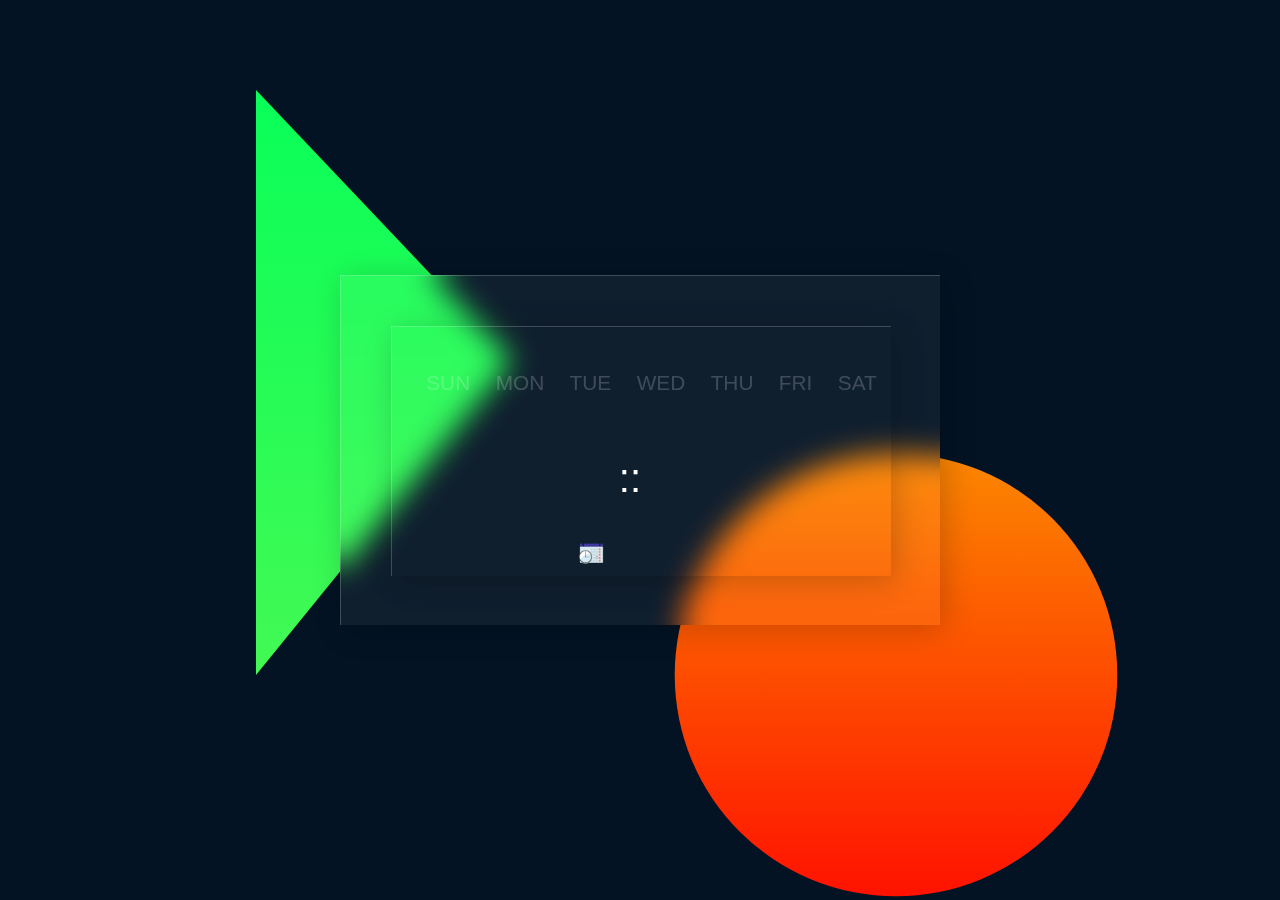
<file: Digital_Clock/index.html>
<!doctype html>
<html lang="en">
  <head>
    <title>Clock</title>
    <!-- Required meta tags -->
    <meta charset="utf-8">
    <meta name="viewport" content="width=device-width, initial-scale=1, shrink-to-fit=no">

    <!-- Bootstrap CSS -->
    <link rel="stylesheet" href="https://stackpath.bootstrapcdn.com/bootstrap/4.3.1/css/bootstrap.min.css" integrity="sha384-ggOyR0iXCbMQv3Xipma34MD+dH/1fQ784/j6cY/iJTQUOhcWr7x9JvoRxT2MZw1T" crossorigin="anonymous">
    <link rel="stylesheet" href="./css/clock.css">

</head>
  <body>
      
    <div class="container">
        <div class="clock">
            <div class="inside">
                <div class="content">
                    <!-- Days -->
                    <p class="days">
                        <span id="sun">SUN</span>&nbsp;<span id="mon">MON</span>&nbsp;<span id="tue">TUE</span>&nbsp;<span id="wed">WED</span>&nbsp;<span id="thu">THU</span>&nbsp;<span id="fri">FRI</span>&nbsp;<span id="sat">SAT</span>
                    </p>
                    <!-- Days -->
                    
                    <br />
                    <!-- Time -->
                    <p class="text">
                        <span id="hours"></span>:<span id="min"></span>:<span id="sec"></span>&nbsp;&nbsp;<span id="time"></span>
                    </p>
                    <!-- Time -->

                    <!-- Date -->
                    <p id="date">
                        <span id="cal">
                            <img src="./img/cal_img.png" alt="cal" />
                        </span>
                        <span id="day"></span>
                        <span id="month"></span>
                        <span id="year"></span>
                    </p>
                    <!-- Date -->
                </div>
            </div>
        </div>
    </div>

    <!-- Optional JavaScript -->
    <!-- jQuery first, then Popper.js, then Bootstrap JS -->
    <script src="https://code.jquery.com/jquery-3.3.1.slim.min.js" integrity="sha384-q8i/X+965DzO0rT7abK41JStQIAqVgRVzpbzo5smXKp4YfRvH+8abtTE1Pi6jizo" crossorigin="anonymous"></script>
    <script src="https://cdnjs.cloudflare.com/ajax/libs/popper.js/1.14.7/umd/popper.min.js" integrity="sha384-UO2eT0CpHqdSJQ6hJty5KVphtPhzWj9WO1clHTMGa3JDZwrnQq4sF86dIHNDz0W1" crossorigin="anonymous"></script>
    <script src="https://stackpath.bootstrapcdn.com/bootstrap/4.3.1/js/bootstrap.min.js" integrity="sha384-JjSmVgyd0p3pXB1rRibZUAYoIIy6OrQ6VrjIEaFf/nJGzIxFDsf4x0xIM+B07jRM" crossorigin="anonymous"></script>
  
    <script src="./js/index.js"></script>
</body>
</html>
</file>
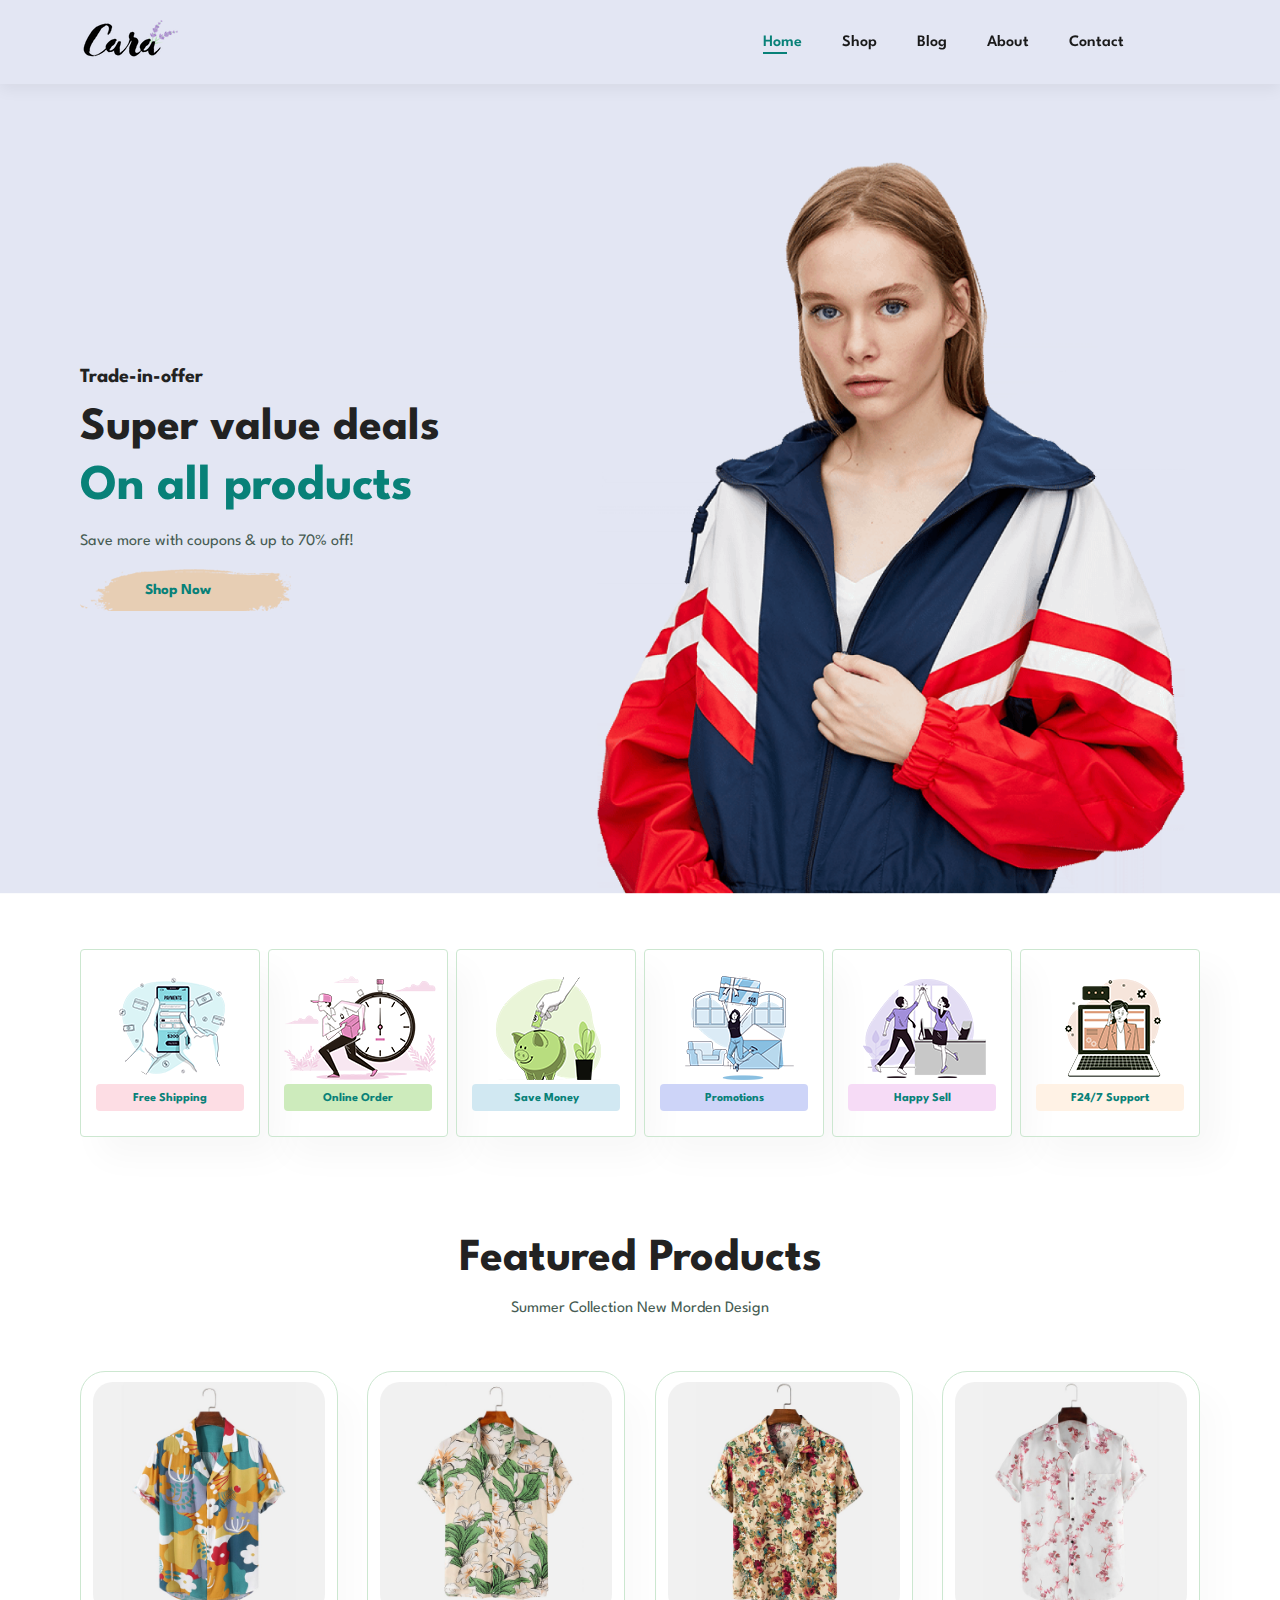
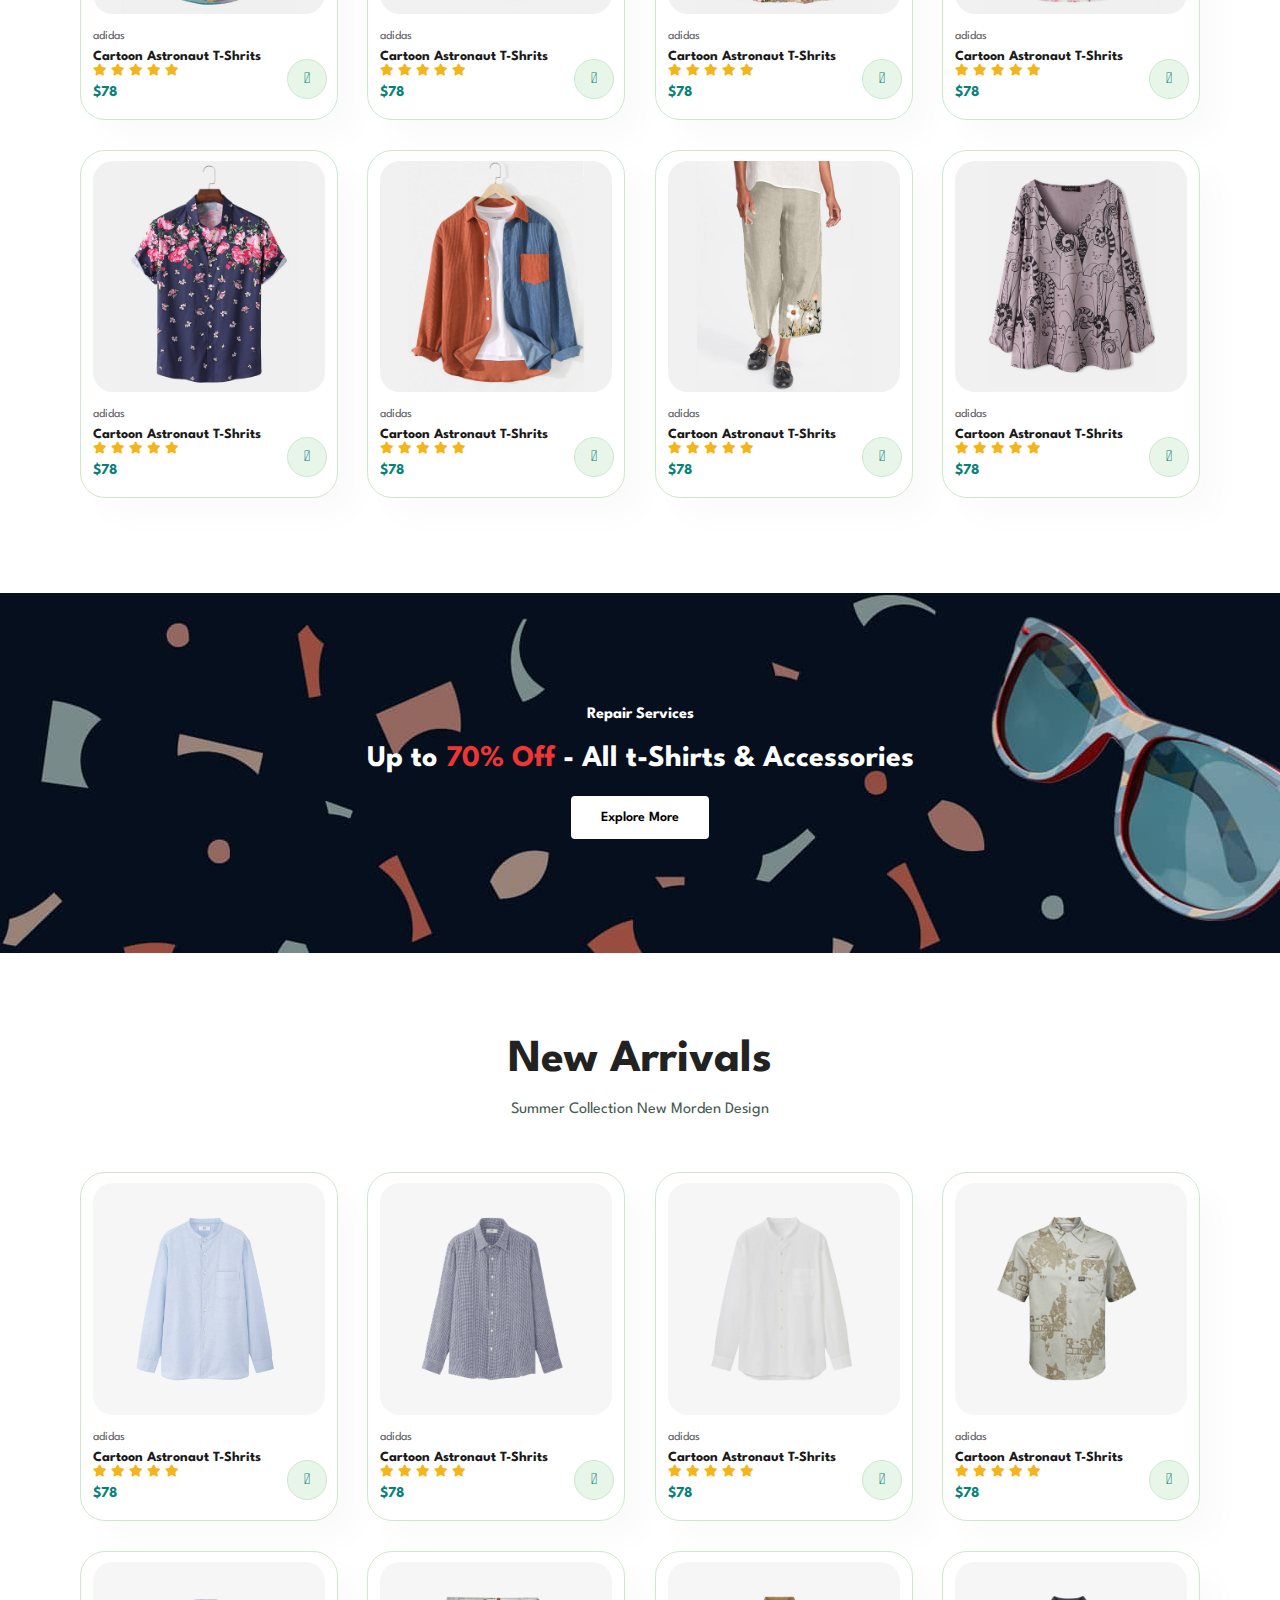
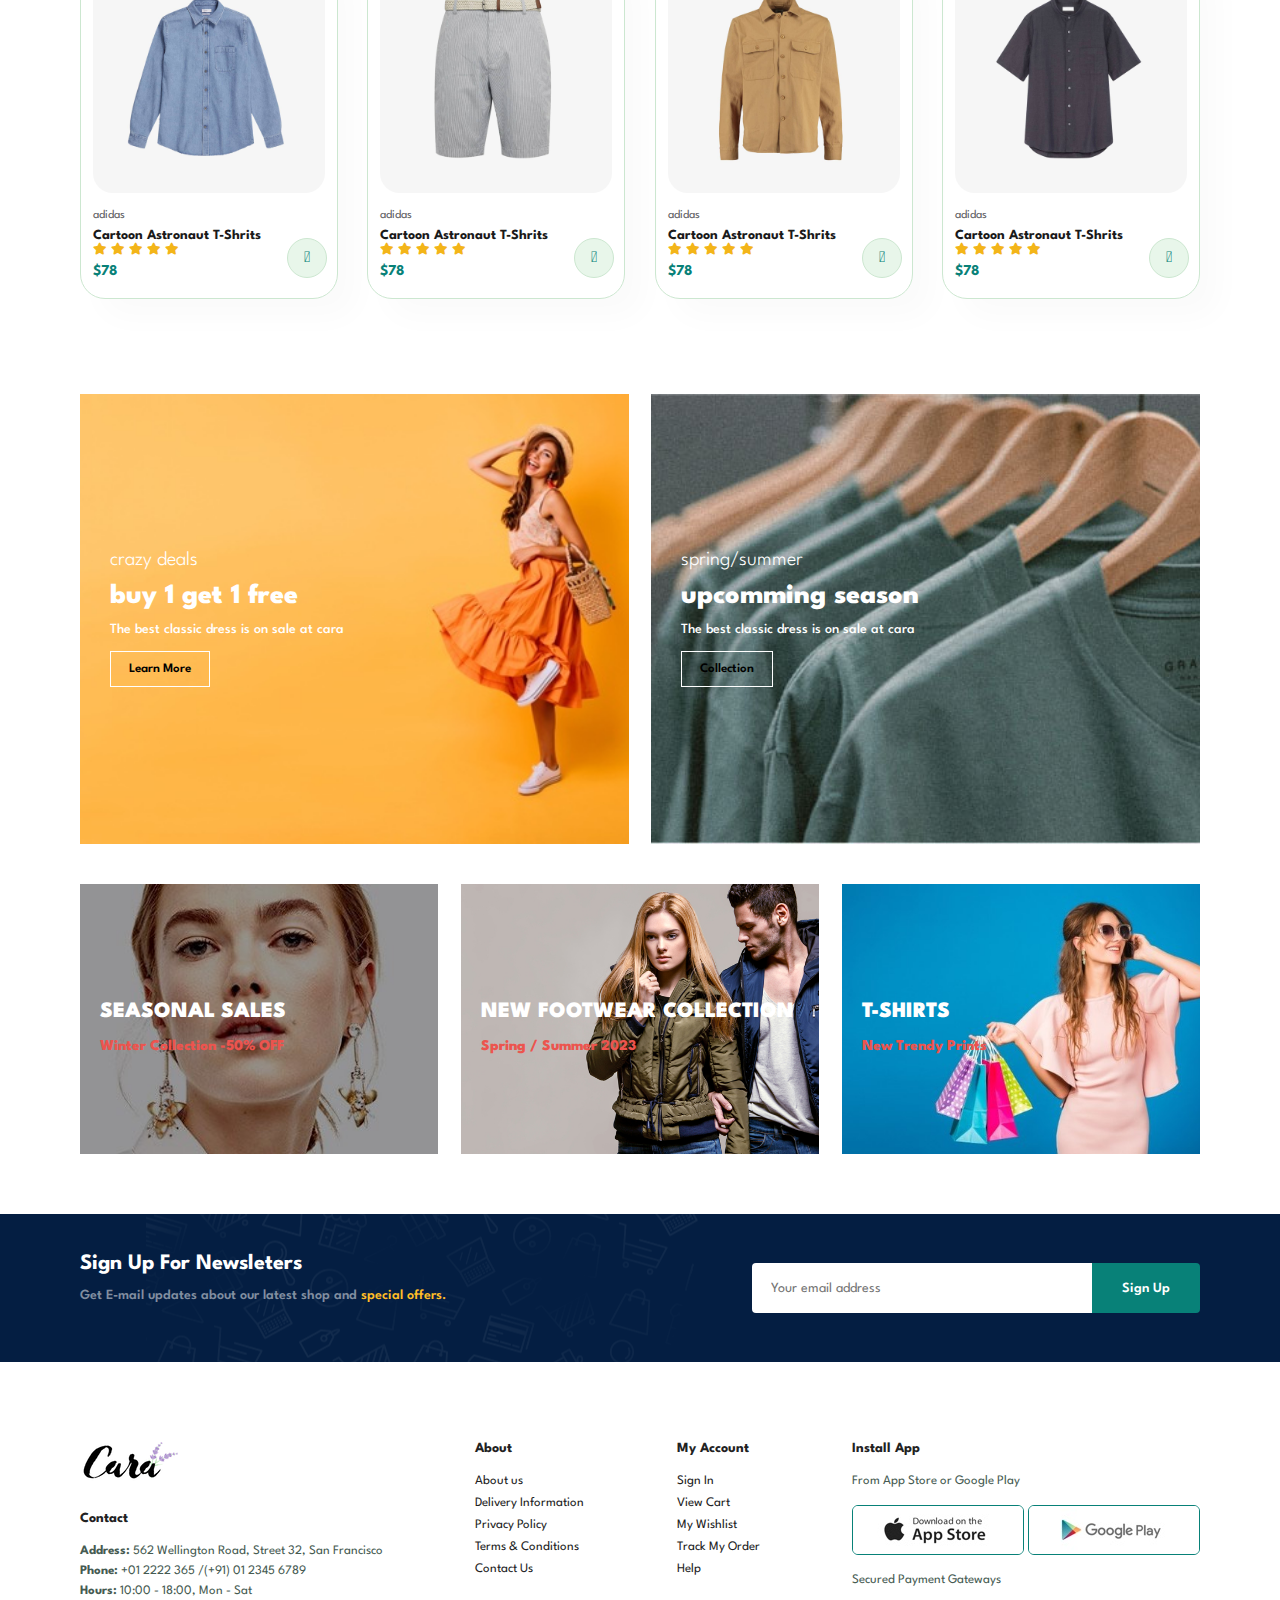
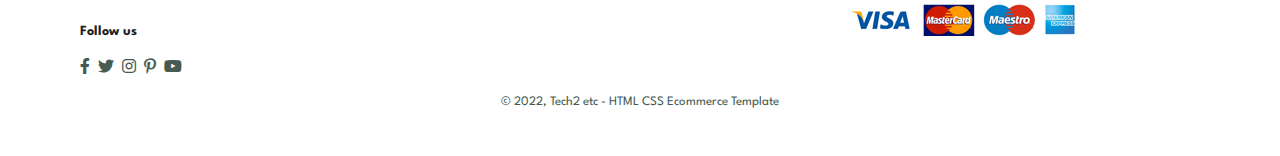
<file: E-Commerce_Website/index.html>
<!DOCTYPE html>
<html lang="en">
  <head>
    <meta charset="UTF-8" />
    <meta http-equiv="X-UA-Compatible" content="IE=edge" />
    <meta name="viewport" content="width=device-width, initial-scale=1.0" />
    <title>Tech2etc Ecommerce Tutorial</title>
    <link
      rel="stylesheet"
      href="https://pro.fontawesome.com/releases/v5.10.0/css/all.css"
    />

    <link rel="stylesheet" href="./css/style.css" />
  </head>

  <body>
    <section id="header">
      <a href="#"><img src="./img/logo.png" class="logo" alt="" /></a>

      <div>
        <ul id="navbar">
          <li><a href="index.html" class="active">Home</a></li>
          <li><a href="shop.html">Shop</a></li>
          <li><a href="blog.html">Blog</a></li>
          <li><a href="about.html">About</a></li>
          <li><a href="contact.html">Contact</a></li>
          <li id="lg-bag">
            <a href="cart.html"><i class="far fa-shopping-bag"></i></a>
          </li>
          <a href="#" id="close"><i class="far fa-times"></i></a>
        </ul>
      </div>

      <div id="mobile">
        <a href="cart.html"><i class="far fa-shopping-bag"></i></a>
        <i id="bar" class="fas fa-outdent"></i>
      </div>
    </section>

    <section id="hero">
      <h4>Trade-in-offer</h4>
      <h2>Super value deals</h2>
      <h1>On all products</h1>
      <p>Save more with coupons & up to 70% off!</p>
      <button>Shop Now</button>
    </section>

    <section id="feature" class="section-p1">
      <div class="fe-box">
        <img src="./img/features/f1.png" alt="" />
        <h6>Free Shipping</h6>
      </div>
      <div class="fe-box">
        <img src="./img/features/f2.png" alt="" />
        <h6>Online Order</h6>
      </div>
      <div class="fe-box">
        <img src="./img/features/f3.png" alt="" />
        <h6>Save Money</h6>
      </div>
      <div class="fe-box">
        <img src="./img/features/f4.png" alt="" />
        <h6>Promotions</h6>
      </div>
      <div class="fe-box">
        <img src="./img/features/f5.png" alt="" />
        <h6>Happy Sell</h6>
      </div>
      <div class="fe-box">
        <img src="./img/features/f6.png" alt="" />
        <h6>F24/7 Support</h6>
      </div>
    </section>

    <section id="product1" class="section-p1">
      <h2>Featured Products</h2>
      <p>Summer Collection New Morden Design</p>
      <div class="pro-container">
        <div class="pro">
          <img src="./img/products/f1.jpg" alt="" />
          <div class="des">
            <span>adidas</span>
            <h5>Cartoon Astronaut T-Shrits</h5>
            <div class="star">
              <i class="fas fa-star"></i>
              <i class="fas fa-star"></i>
              <i class="fas fa-star"></i>
              <i class="fas fa-star"></i>
              <i class="fas fa-star"></i>
            </div>
            <h4>$78</h4>
          </div>
          <a href="#"><i class="fal fa-shopping-cart cart"></i></a>
        </div>
        <div class="pro">
          <img src="./img/products/f2.jpg" alt="" />
          <div class="des">
            <span>adidas</span>
            <h5>Cartoon Astronaut T-Shrits</h5>
            <div class="star">
              <i class="fas fa-star"></i>
              <i class="fas fa-star"></i>
              <i class="fas fa-star"></i>
              <i class="fas fa-star"></i>
              <i class="fas fa-star"></i>
            </div>
            <h4>$78</h4>
          </div>
          <a href="#"><i class="fal fa-shopping-cart cart"></i></a>
        </div>
        <div class="pro">
          <img src="./img/products/f3.jpg" alt="" />
          <div class="des">
            <span>adidas</span>
            <h5>Cartoon Astronaut T-Shrits</h5>
            <div class="star">
              <i class="fas fa-star"></i>
              <i class="fas fa-star"></i>
              <i class="fas fa-star"></i>
              <i class="fas fa-star"></i>
              <i class="fas fa-star"></i>
            </div>
            <h4>$78</h4>
          </div>
          <a href="#"><i class="fal fa-shopping-cart cart"></i></a>
        </div>
        <div class="pro">
          <img src="./img/products/f4.jpg" alt="" />
          <div class="des">
            <span>adidas</span>
            <h5>Cartoon Astronaut T-Shrits</h5>
            <div class="star">
              <i class="fas fa-star"></i>
              <i class="fas fa-star"></i>
              <i class="fas fa-star"></i>
              <i class="fas fa-star"></i>
              <i class="fas fa-star"></i>
            </div>
            <h4>$78</h4>
          </div>
          <a href="#"><i class="fal fa-shopping-cart cart"></i></a>
        </div>
        <div class="pro">
          <img src="./img/products/f5.jpg" alt="" />
          <div class="des">
            <span>adidas</span>
            <h5>Cartoon Astronaut T-Shrits</h5>
            <div class="star">
              <i class="fas fa-star"></i>
              <i class="fas fa-star"></i>
              <i class="fas fa-star"></i>
              <i class="fas fa-star"></i>
              <i class="fas fa-star"></i>
            </div>
            <h4>$78</h4>
          </div>
          <a href="#"><i class="fal fa-shopping-cart cart"></i></a>
        </div>
        <div class="pro">
          <img src="./img/products/f6.jpg" alt="" />
          <div class="des">
            <span>adidas</span>
            <h5>Cartoon Astronaut T-Shrits</h5>
            <div class="star">
              <i class="fas fa-star"></i>
              <i class="fas fa-star"></i>
              <i class="fas fa-star"></i>
              <i class="fas fa-star"></i>
              <i class="fas fa-star"></i>
            </div>
            <h4>$78</h4>
          </div>
          <a href="#"><i class="fal fa-shopping-cart cart"></i></a>
        </div>
        <div class="pro">
          <img src="./img/products/f7.jpg" alt="" />
          <div class="des">
            <span>adidas</span>
            <h5>Cartoon Astronaut T-Shrits</h5>
            <div class="star">
              <i class="fas fa-star"></i>
              <i class="fas fa-star"></i>
              <i class="fas fa-star"></i>
              <i class="fas fa-star"></i>
              <i class="fas fa-star"></i>
            </div>
            <h4>$78</h4>
          </div>
          <a href="#"><i class="fal fa-shopping-cart cart"></i></a>
        </div>
        <div class="pro">
          <img src="./img/products/f8.jpg" alt="" />
          <div class="des">
            <span>adidas</span>
            <h5>Cartoon Astronaut T-Shrits</h5>
            <div class="star">
              <i class="fas fa-star"></i>
              <i class="fas fa-star"></i>
              <i class="fas fa-star"></i>
              <i class="fas fa-star"></i>
              <i class="fas fa-star"></i>
            </div>
            <h4>$78</h4>
          </div>
          <a href="#"><i class="fal fa-shopping-cart cart"></i></a>
        </div>
      </div>
    </section>

    <section id="banner" class="section-m1">
      <h4>Repair Services</h4>
      <h2>Up to <span>70% Off </span> - All t-Shirts & Accessories</h2>
      <button class="normal">Explore More</button>
    </section>

    <section id="product1" class="section-p1">
      <h2>New Arrivals</h2>
      <p>Summer Collection New Morden Design</p>
      <div class="pro-container">
        <div class="pro">
          <img src="./img/products/n1.jpg" alt="" />
          <div class="des">
            <span>adidas</span>
            <h5>Cartoon Astronaut T-Shrits</h5>
            <div class="star">
              <i class="fas fa-star"></i>
              <i class="fas fa-star"></i>
              <i class="fas fa-star"></i>
              <i class="fas fa-star"></i>
              <i class="fas fa-star"></i>
            </div>
            <h4>$78</h4>
          </div>
          <a href="#"><i class="fal fa-shopping-cart cart"></i></a>
        </div>
        <div class="pro">
          <img src="./img/products/n2.jpg" alt="" />
          <div class="des">
            <span>adidas</span>
            <h5>Cartoon Astronaut T-Shrits</h5>
            <div class="star">
              <i class="fas fa-star"></i>
              <i class="fas fa-star"></i>
              <i class="fas fa-star"></i>
              <i class="fas fa-star"></i>
              <i class="fas fa-star"></i>
            </div>
            <h4>$78</h4>
          </div>
          <a href="#"><i class="fal fa-shopping-cart cart"></i></a>
        </div>
        <div class="pro">
          <img src="./img/products/n3.jpg" alt="" />
          <div class="des">
            <span>adidas</span>
            <h5>Cartoon Astronaut T-Shrits</h5>
            <div class="star">
              <i class="fas fa-star"></i>
              <i class="fas fa-star"></i>
              <i class="fas fa-star"></i>
              <i class="fas fa-star"></i>
              <i class="fas fa-star"></i>
            </div>
            <h4>$78</h4>
          </div>
          <a href="#"><i class="fal fa-shopping-cart cart"></i></a>
        </div>
        <div class="pro">
          <img src="./img/products/n4.jpg" alt="" />
          <div class="des">
            <span>adidas</span>
            <h5>Cartoon Astronaut T-Shrits</h5>
            <div class="star">
              <i class="fas fa-star"></i>
              <i class="fas fa-star"></i>
              <i class="fas fa-star"></i>
              <i class="fas fa-star"></i>
              <i class="fas fa-star"></i>
            </div>
            <h4>$78</h4>
          </div>
          <a href="#"><i class="fal fa-shopping-cart cart"></i></a>
        </div>
        <div class="pro">
          <img src="./img/products/n5.jpg" alt="" />
          <div class="des">
            <span>adidas</span>
            <h5>Cartoon Astronaut T-Shrits</h5>
            <div class="star">
              <i class="fas fa-star"></i>
              <i class="fas fa-star"></i>
              <i class="fas fa-star"></i>
              <i class="fas fa-star"></i>
              <i class="fas fa-star"></i>
            </div>
            <h4>$78</h4>
          </div>
          <a href="#"><i class="fal fa-shopping-cart cart"></i></a>
        </div>
        <div class="pro">
          <img src="./img/products/n6.jpg" alt="" />
          <div class="des">
            <span>adidas</span>
            <h5>Cartoon Astronaut T-Shrits</h5>
            <div class="star">
              <i class="fas fa-star"></i>
              <i class="fas fa-star"></i>
              <i class="fas fa-star"></i>
              <i class="fas fa-star"></i>
              <i class="fas fa-star"></i>
            </div>
            <h4>$78</h4>
          </div>
          <a href="#"><i class="fal fa-shopping-cart cart"></i></a>
        </div>
        <div class="pro">
          <img src="./img/products/n7.jpg" alt="" />
          <div class="des">
            <span>adidas</span>
            <h5>Cartoon Astronaut T-Shrits</h5>
            <div class="star">
              <i class="fas fa-star"></i>
              <i class="fas fa-star"></i>
              <i class="fas fa-star"></i>
              <i class="fas fa-star"></i>
              <i class="fas fa-star"></i>
            </div>
            <h4>$78</h4>
          </div>
          <a href="#"><i class="fal fa-shopping-cart cart"></i></a>
        </div>
        <div class="pro">
          <img src="./img/products/n8.jpg" alt="" />
          <div class="des">
            <span>adidas</span>
            <h5>Cartoon Astronaut T-Shrits</h5>
            <div class="star">
              <i class="fas fa-star"></i>
              <i class="fas fa-star"></i>
              <i class="fas fa-star"></i>
              <i class="fas fa-star"></i>
              <i class="fas fa-star"></i>
            </div>
            <h4>$78</h4>
          </div>
          <a href="#"><i class="fal fa-shopping-cart cart"></i></a>
        </div>
      </div>
    </section>

    <section id="sm-banner" class="section-p1">
      <div class="banner-box">
        <h4>crazy deals</h4>
        <h2>buy 1 get 1 free</h2>
        <span>The best classic dress is on sale at cara</span>
        <button class="white">Learn More</button>
      </div>
      <div class="banner-box banner-box2">
        <h4>spring/summer</h4>
        <h2>upcomming season</h2>
        <span>The best classic dress is on sale at cara</span>
        <button class="white">Collection</button>
      </div>
    </section>

    <section id="banner3">
      <div class="banner-box">
        <h2>SEASONAL SALES</h2>
        <h3>Winter Collection -50% OFF</h3>
      </div>
      <div class="banner-box banner-box2">
        <h2>NEW FOOTWEAR COLLECTION</h2>
        <h3>Spring / Summer 2023</h3>
      </div>
      <div class="banner-box banner-box3">
        <h2>T-SHIRTS</h2>
        <h3>New Trendy Prints</h3>
      </div>
    </section>

    <section id="newsletter" class="section-p1 section-m1">
      <div class="newstext">
        <h4>Sign Up For Newsleters</h4>
        <p>
          Get E-mail updates about our latest shop and
          <span>special offers.</span>
        </p>
      </div>
      <div class="form">
        <input type="text" placeholder="Your email address" />
        <button class="normal">Sign Up</button>
      </div>
    </section>

    <footer class="section-p1">
      <div class="col">
        <img class="logo" src="img/logo.png" alt="" />
        <h4>Contact</h4>
        <p>
          <strong>Address:</strong> 562 Wellington Road, Street 32, San
          Francisco
        </p>
        <p><strong>Phone:</strong> +01 2222 365 /(+91) 01 2345 6789</p>
        <p><strong>Hours:</strong> 10:00 - 18:00, Mon - Sat</p>
        <div class="follow">
          <h4>Follow us</h4>
          <div class="icon">
            <i class="fab fa-facebook-f"></i>
            <i class="fab fa-twitter"></i>
            <i class="fab fa-instagram"></i>
            <i class="fab fa-pinterest-p"></i>
            <i class="fab fa-youtube"></i>
          </div>
        </div>
      </div>

      <div class="col">
        <h4>About</h4>
        <a href="#">About us</a>
        <a href="#">Delivery Information</a>
        <a href="#">Privacy Policy</a>
        <a href="#">Terms & Conditions</a>
        <a href="#">Contact Us</a>
      </div>

      <div class="col">
        <h4>My Account</h4>
        <a href="#">Sign In</a>
        <a href="#">View Cart</a>
        <a href="#">My Wishlist</a>
        <a href="#">Track My Order</a>
        <a href="#">Help</a>
      </div>

      <div class="col install">
        <h4>Install App</h4>
        <p>From App Store or Google Play</p>
        <div class="row">
          <img src="img/pay/app.jpg" alt="" />
          <img src="img/pay/play.jpg" alt="" />
        </div>
        <p>Secured Payment Gateways</p>
        <img src="img/pay/pay.png" alt="" />
      </div>

      <div class="copyright">
        <p>&copy; 2022, Tech2 etc - HTML CSS Ecommerce Template</p>
      </div>
    </footer>

    <script src="./js/script.js"></script>
  </body>
</html>
</file>
<file: Digital_Clock/css/clock.css>
* {
    margin: 0;
    padding: 0;
}

body {
    display: flex;
    justify-content: center;
    align-items: center;
    min-height: 100vh;
    background: #031323;
}

/* Before */
body::before {
    content: "";
    position: absolute;
    top: 0;
    left: 0;
    width: 100%;
    height: 100%;
    background: linear-gradient(#00ff59,#5af752);
    clip-path: polygon(20% 10%, 40% 40%, 20% 75%);
}

/* After */
body::after {
    content: "";
    position: absolute;
    top: 0;
    left: 0;
    width: 100%;
    height: 100%;
    background: linear-gradient(#f8ff00,#ff1100);
    clip-path: circle(20% at 70% 75%);
}

.clock {
    position: absolute;
    margin: auto;
    top: 0;
    right: 0;
    bottom: 0;
    left: 0;
    width: 600px;
    height: 350px;
    background: rgba(255, 255, 255, 0.05);
    overflow: hidden;
    z-index: 10;
    backdrop-filter: blur(15px); /* blur */
    border-top: 1px solid rgba(255, 255, 255, 0.2);
    border-left: 1px solid rgba(255, 255, 255, 0.2);
    box-shadow: 5px 5px 30px rgba(0, 0, 0, 0.2);
    /* display: flex; */
    text-align: center;
    font-family: 'Quicksand','Helvetica',Arial, Helvetica, sans-serif;
    font-weight: lighter;
    color: white;
}

.inside {
    position: absolute;
    margin: auto;
    top: 0;
    right: 0;
    bottom: 0;
    left: 0;
    width: 500px;
    height: 250px;
    border-top: 1px solid rgba(255, 255, 255, 0.2);
    border-left: 1px solid rgba(255, 255, 255, 0.2);
    box-shadow: 5px 5px 30px rgba(0, 0, 0, 0.2);
    /* display: flex; */
}

#cal img {
    width: 30px;
    height: 30px;
}

.content {
    margin-top: 40px;
    width: auto;
    height: auto;
    text-align: center;
}

.days {
    color: rgba(255, 255, 255, 0.2);
}

.days span {
    margin-left: 21px;
    font-size: 1.3rem;
}

.text {
    position: absolute;
    margin: auto;
    top: 0;
    right: 0;
    bottom: 0;
    left: 0;
    margin-top: 100px;
    font-size: 2.5rem;
}

#time {
    font-size: 2rem;
}

#date {
    margin-top: 100px;
    margin-left: -100px;
}

span#day {
    position: absolute;
    margin-top: 5px;
    margin-left: 10px;
}

span#month {
    position: absolute;
    margin-top: 5px;
    margin-left: 45px;
}

span#year {
    position: absolute;
    margin-top: 5px;
    margin-left: 105px;
}

#hours, #min, #sec {
    font-size: 1.5em;
}
</file>
<file: E-Commerce_Website/css/style.css>
@import url('https://fonts.googleapis.com/css2?family=Spartan:wght@100;200;300;400;500;600;700;800;900&display=swap');
* {
  margin: 0;
  padding: 0;
  box-sizing: border-box;
  font-family: 'Spartan', sans-serif;
}

html {
  scroll-behavior: smooth;
}

/* Global Styles */

h1 {
  font-size: 50px;
  line-height: 64px;
  color: #222;
}

h2 {
  font-size: 46px;
  line-height: 54px;
  color: #222;
}

h4 {
  font-size: 20px;
  color: #222;
}

h6 {
  font-weight: 700;
  font-size: 12px;
}

p {
  font-size: 16px;
  color: #465b52;
  margin: 15px 0 20px 0;
}

.section-p1 {
  padding: 40px 80px;
}

.section-m1 {
  margin: 40px 0;
}

button.normal {
  font-size: 14px;
  font-weight: 600;
  padding: 15px 30px;
  color: #000;
  background-color: #fff;
  border-radius: 4px;
  cursor: pointer;
  border: none;
  outline: none;
  transition: 0.2s;
}

button.white {
  font-size: 13px;
  font-weight: 600;
  padding: 11px 18px;
  color: #000;
  background-color: transparent;
  cursor: pointer;
  border: 1px solid #fff;
  outline: none;
  transition: 0.2s;
}

body {
  width: 100%;
}

/* Header Start  */
#header {
  display: flex;
  justify-content: space-between;
  align-items: center;
  padding: 20px 80px;
  background: #e3e6f3;
  box-shadow: 0 5px 15px rgba(0, 0, 0, 0.06);
  z-index: 999;
  position: sticky;
  top: 0;
  left: 0;
}

#navbar {
  display: flex;
  align-items: center;
  justify-content: center;
}

#navbar li {
  list-style: none;
  padding: 0 20px;
  position: relative;
}

#navbar li a {
  text-decoration: none;
  font-size: 16px;
  font-weight: 600;
  color: #1a1a1a;
  transition: 0.3s ease;
}

#navbar li a:hover,
#navbar li a.active {
  color: #088178;
}

#navbar li a.active::after,
#navbar li a:hover::after {
  content: '';
  width: 30%;
  height: 2px;
  background: #088178;
  position: absolute;
  bottom: -4px;
  left: 20px;
}

#mobile {
  display: none;
  align-items: center;
}

#close {
  display: none;
}

/* Home Page  */

#hero {
  background-image: url('../img/hero4.png');
  height: 90vh;
  width: 100%;
  background-size: cover;
  background-position: top 25% right 0;
  padding: 0 80px;
  display: flex;
  flex-direction: column;
  align-items: flex-start;
  justify-content: center;
}

#hero h4 {
  padding-bottom: 15px;
}

#hero h1 {
  color: #088178;
}

#hero button {
  background-image: url('../img/button.png');
  background-color: transparent;
  color: #088178;
  border: none;
  padding: 14px 80px 14px 65px;
  background-repeat: no-repeat;
  cursor: pointer;
  font-weight: 700;
  font-size: 15px;
}

#feature {
  display: flex;
  align-items: center;
  justify-content: space-between;
  flex-wrap: wrap;
}

#feature .fe-box {
  width: 180px;
  text-align: center;
  padding: 25px 15px;
  box-shadow: 20px 20px 34px rgba(0, 0, 0, 0.03);
  border: 1px solid #cce7d0;
  border-radius: 4px;
  margin: 15px 0;
}

#feature .fe-box:hover {
  box-shadow: 10px 10px 34px rgba(70, 62, 221, 0.1);
}

#feature .fe-box h6 {
  padding: 9px 8px 6px 8px;
  line-height: 1;
  border-radius: 4px;
  color: #088178;
  background-color: #fddde4;
}

#feature .fe-box:nth-child(2) h6 {
  background-color: #cdebbc;
}

#feature .fe-box:nth-child(3) h6 {
  background-color: #d1e8f2;
}

#feature .fe-box:nth-child(4) h6 {
  background-color: #cdd4f8;
}

#feature .fe-box:nth-child(5) h6 {
  background-color: #f6dbf6;
}

#feature .fe-box:nth-child(6) h6 {
  background-color: #fff2e5;
}

#product1 {
  text-align: center;
}

#product1 .pro-container {
  display: flex;
  justify-content: space-between;
  padding-top: 20px;
  flex-wrap: wrap;
}

#product1 .pro {
  width: 23%;
  min-width: 250px;
  padding: 10px 12px;
  border: 1px solid #cce7d0;
  border-radius: 25px;
  cursor: pointer;
  box-shadow: 20px 20px 30px rgba(0, 0, 0, 0.02);
  margin: 15px 0;
  transition: 0.2s ease;
  position: relative;
}

#product1 .pro:hover {
  box-shadow: 20px 20px 30px rgba(0, 0, 0, 0.06);
}

#product1 .pro img {
  width: 100%;
  border-radius: 20px;
}

#product1 .pro .des {
  text-align: start;
  padding: 10px 0;
}

#product1 .pro .des span {
  color: #606063;
  font-size: 12px;
}

#product1 .pro .des h5 {
  padding-top: 7px;
  color: #1a1a1a;
  font-size: 14px;
}

#product1 .pro .des i {
  font-size: 12px;
  color: rgb(243, 181, 25);
}

#product1 .pro .des h4 {
  padding-top: 7px;
  font-size: 15px;
  font-weight: 700;
  color: #088178;
}

#product1 .pro .cart {
  width: 40px;
  height: 40px;
  line-height: 40px;
  border-radius: 50px;
  background-color: #e8f6ea;
  font-weight: 500;
  color: #088178;
  border: 1px solid #cce7d0;
  position: absolute;
  bottom: 20px;
  right: 10px;
}

#banner {
  display: flex;
  flex-direction: column;
  justify-content: center;
  align-items: center;
  text-align: center;
  background-image: url('../img/banner/b2.jpg');
  width: 100%;
  height: 40vh;
  background-size: cover;
  background-position: center;
}

#banner h4 {
  color: #fff;
  font-size: 16px;
}

#banner h2 {
  color: #fff;
  font-size: 30px;
  padding: 10px 0;
}

#banner h2 span {
  color: #ef3636;
}

#banner button:hover {
  background-color: #088178;
  color: #fff;
}

#sm-banner {
  display: flex;
  justify-content: space-between;
  flex-wrap: wrap;
}

#sm-banner .banner-box {
  display: flex;
  flex-direction: column;
  justify-content: center;
  align-items: flex-start;
  background-image: url('../img/banner/b17.jpg');
  min-width: 49%;
  height: 50vh;
  background-size: cover;
  background-position: center;
  padding: 30px;
}

#sm-banner .banner-box2 {
  background-image: url('../img/banner/b10.jpg');
}

#sm-banner h4 {
  color: #fff;
  font-size: 20px;
  font-weight: 300;
}

#sm-banner h2 {
  color: #fff;
  font-size: 28px;
  font-weight: 800;
}

#sm-banner span {
  color: #fff;
  font-size: 14px;
  font-weight: 500;
  padding-bottom: 15px;
}

#sm-banner .banner-box:hover button {
  background: #088178;
  border: 1px solid #088178;
}

#banner3 {
  display: flex;
  justify-content: space-between;
  flex-wrap: wrap;
  padding: 0 80px;
}

#banner3 .banner-box {
  display: flex;
  flex-direction: column;
  justify-content: center;
  align-items: flex-start;
  background-image: url('../img/banner/b7.jpg');
  min-width: 32%;
  height: 30vh;
  background-size: cover;
  background-position: center;
  padding: 20px;
  margin-bottom: 20px;
}

#banner3 .banner-box2 {
  background-image: url('../img/banner/b4.jpg');
}

#banner3 .banner-box3 {
  background-image: url('../img/banner/b18.jpg');
}

#banner3 h2 {
  color: #fff;
  font-weight: 900;
  font-size: 22px;
}

#banner3 h3 {
  color: #ec544e;
  font-weight: 800;
  font-size: 15px;
}

#newsletter {
  display: flex;
  justify-content: space-between;
  flex-wrap: wrap;
  align-items: center;
  background-image: url('../img/banner/b14.png');
  background-repeat: no-repeat;
  background-position: 20% 30%;
  background-color: #041e42;
}

#newsletter h4 {
  font-size: 22px;
  font-weight: 700;
  color: #fff;
}

#newsletter p {
  font-size: 14px;
  font-weight: 600;
  color: #818ea0;
}

#newsletter p span {
  color: #ffbd27;
}

#newsletter .form {
  display: flex;
  width: 40%;
}

#newsletter input {
  height: 3.125rem;
  padding: 0 1.25em;
  font-size: 14px;
  width: 100%;
  border: 1px solid transparent;
  border-radius: 4px;
  outline: none;
  border-top-right-radius: 0;
  border-bottom-right-radius: 0;
}

#newsletter button {
  background-color: #088178;
  color: #fff;
  white-space: nowrap;
  border-top-left-radius: 0;
  border-bottom-left-radius: 0;
}

footer {
  display: flex;
  justify-content: space-between;
  flex-wrap: wrap;
}

footer .col {
  display: flex;
  flex-direction: column;
  align-items: flex-start;
  margin-bottom: 20px;
}

footer .logo {
  margin-bottom: 30px;
}

footer h4 {
  font-size: 14px;
  padding-bottom: 20px;
}

footer p {
  font-size: 13px;
  margin: 0 0 8px 0;
}

footer a {
  font-size: 13px;
  text-decoration: none;
  color: #222;
  margin-bottom: 10px;
}

footer .follow {
  margin-top: 20px;
}

footer .follow i {
  color: #465b52;
  padding-right: 4px;
  cursor: pointer;
}

footer .install .row img {
  border: 1px solid #088178;
  border-radius: 6px;
}

footer .install img {
  margin: 10px 0 15px 0;
}

footer .follow i:hover,
footer a:hover {
  color: #088178;
}

footer .copyright {
  width: 100%;
  text-align: center;
}

/* Start Media Query  */

@media (max-width: 799px) {
  .section-p1 {
    padding: 40px 40px;
  }

  #navbar {
    display: flex;
    flex-direction: column;
    align-items: flex-start;
    justify-content: flex-start;
    position: fixed;
    top: 0;
    right: -300px;
    height: 100vh;
    width: 300px;
    background-color: #e3e6f3;
    box-shadow: 0 40px 60px rgba(0, 0, 0, 0.1);
    padding: 80px 0 0 10px;
    transition: 0.3s;
  }

  #navbar.active {
    right: 0;
  }

  #navbar li {
    margin-bottom: 25px;
  }

  #mobile {
    display: flex;
    align-items: center;
  }

  #mobile i {
    color: #1a1a1a;
    font-size: 24px;
    padding-left: 20px;
  }

  #close {
    display: initial;
    position: absolute;
    top: 30px;
    left: 30px;
    color: #222;
    font-size: 24px;
  }

  #lg-bag {
    display: none;
  }

  #hero {
    height: 70vh;
    padding: 0 80px;
    background-position: top 30% right 30%;
  }

  #feature {
    justify-content: center;
  }

  #feature .fe-box {
    margin: 15px 15px;
  }

  #product1 .pro-container {
    justify-content: center;
  }

  #product1 .pro {
    margin: 15px;
  }

  #banner {
    height: 20vh;
  }

  #sm-banner .banner-box {
    min-width: 100%;
    height: 30vh;
  }

  #banner3 {
    padding: 0 40px;
  }

  #banner3 .banner-box {
    width: 28%;
  }

  #newsletter .form {
    width: 70%;
  }
}

@media (max-width: 477px) {
  .section-p1 {
    padding: 20px;
  }

  #header {
    padding: 10px 30px;
  }

  h2 {
    font-size: 32px;
  }

  #hero h1 {
    font-size: 38px;
  }

  #hero {
    padding: 0 20px;
    background-position: 55%;
  }

  #feature {
    justify-content: space-between;
  }

  #feature .fe-box {
    width: 155px;
    margin: 0 0 15px 0;
  }

  #product1 .pro {
    width: 100%;
  }

  #banner {
    height: 40vh;
  }

  #sm-banner .banner-box {
    height: 40vh;
  }

  #sm-banner .banner-box2 {
    margin-top: 20px;
  }

  #banner3 {
    padding: 0 20px;
  }

  #banner3 .banner-box {
    width: 100%;
  }

  #newsletter {
    padding: 40px 20px;
  }

  #newsletter .form {
    width: 100%;
  }

  footer .copyright {
    text-align: start;
  }
}
</file>
